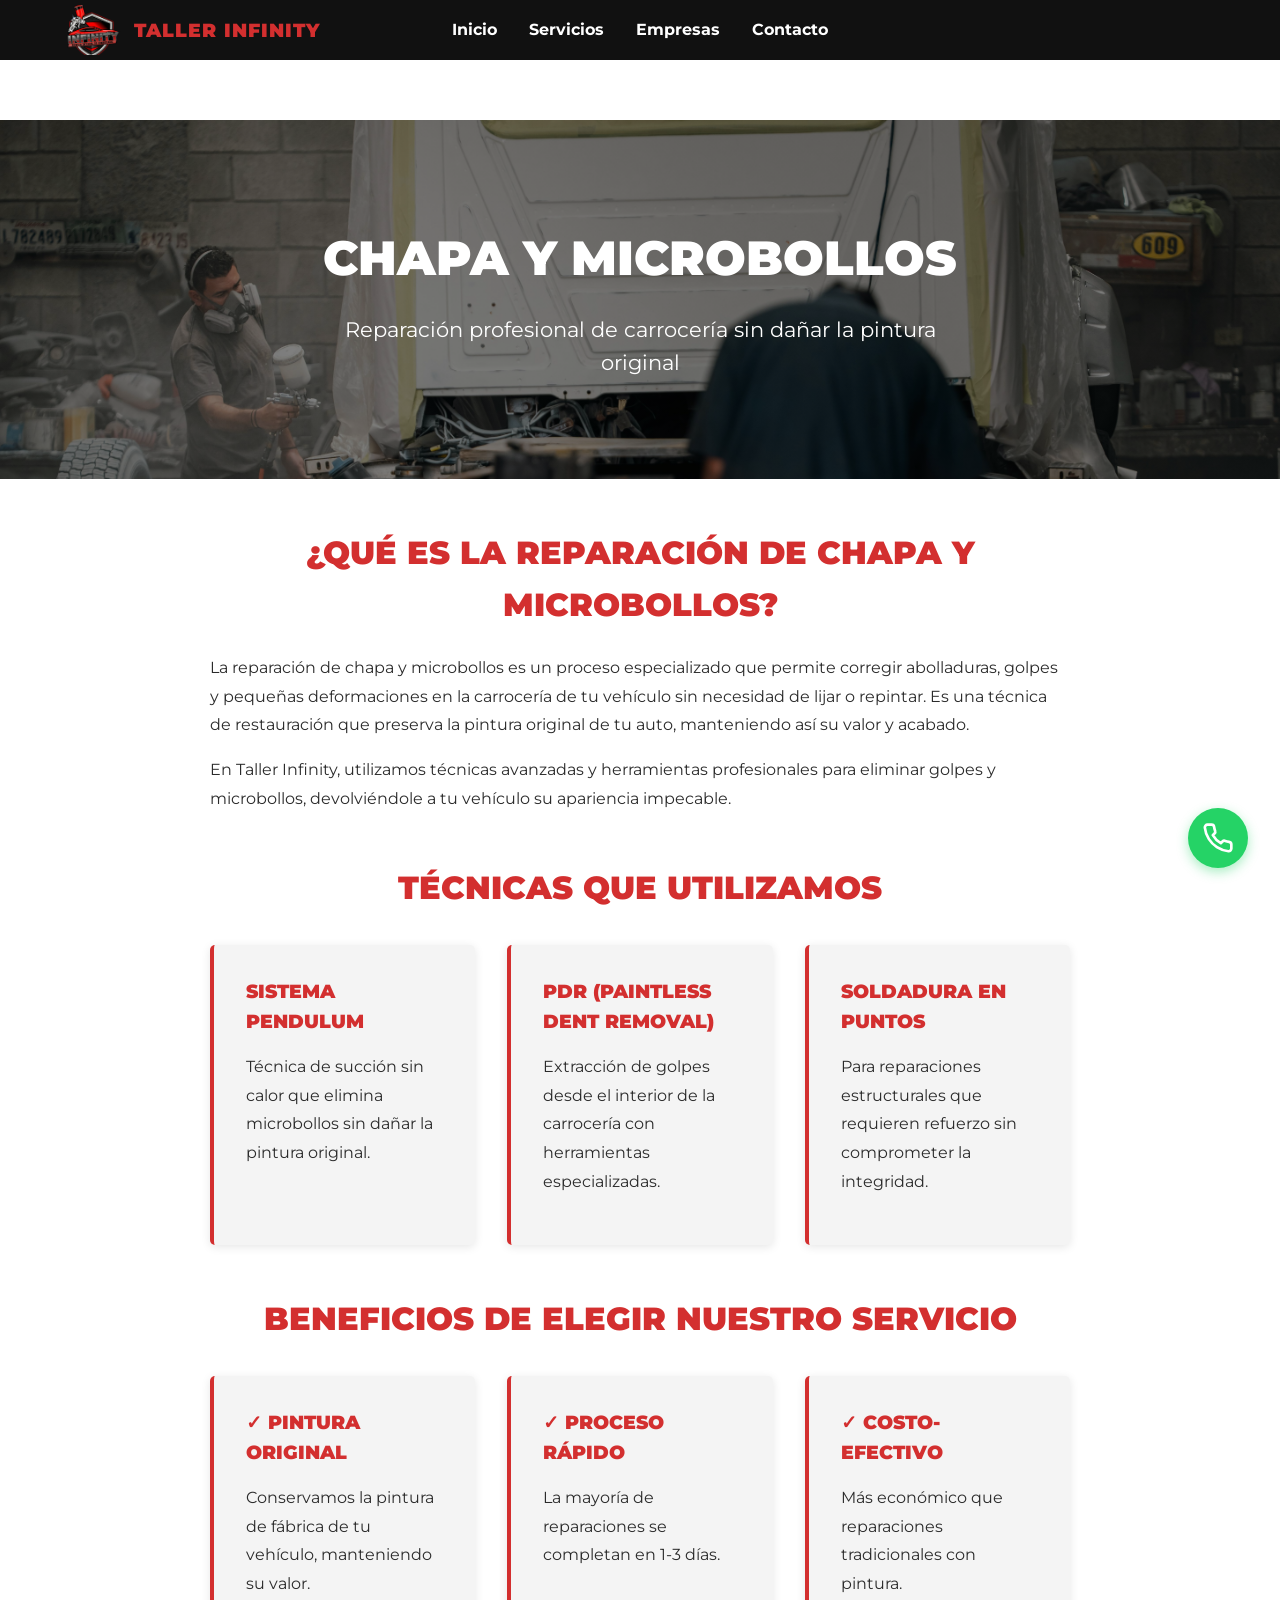
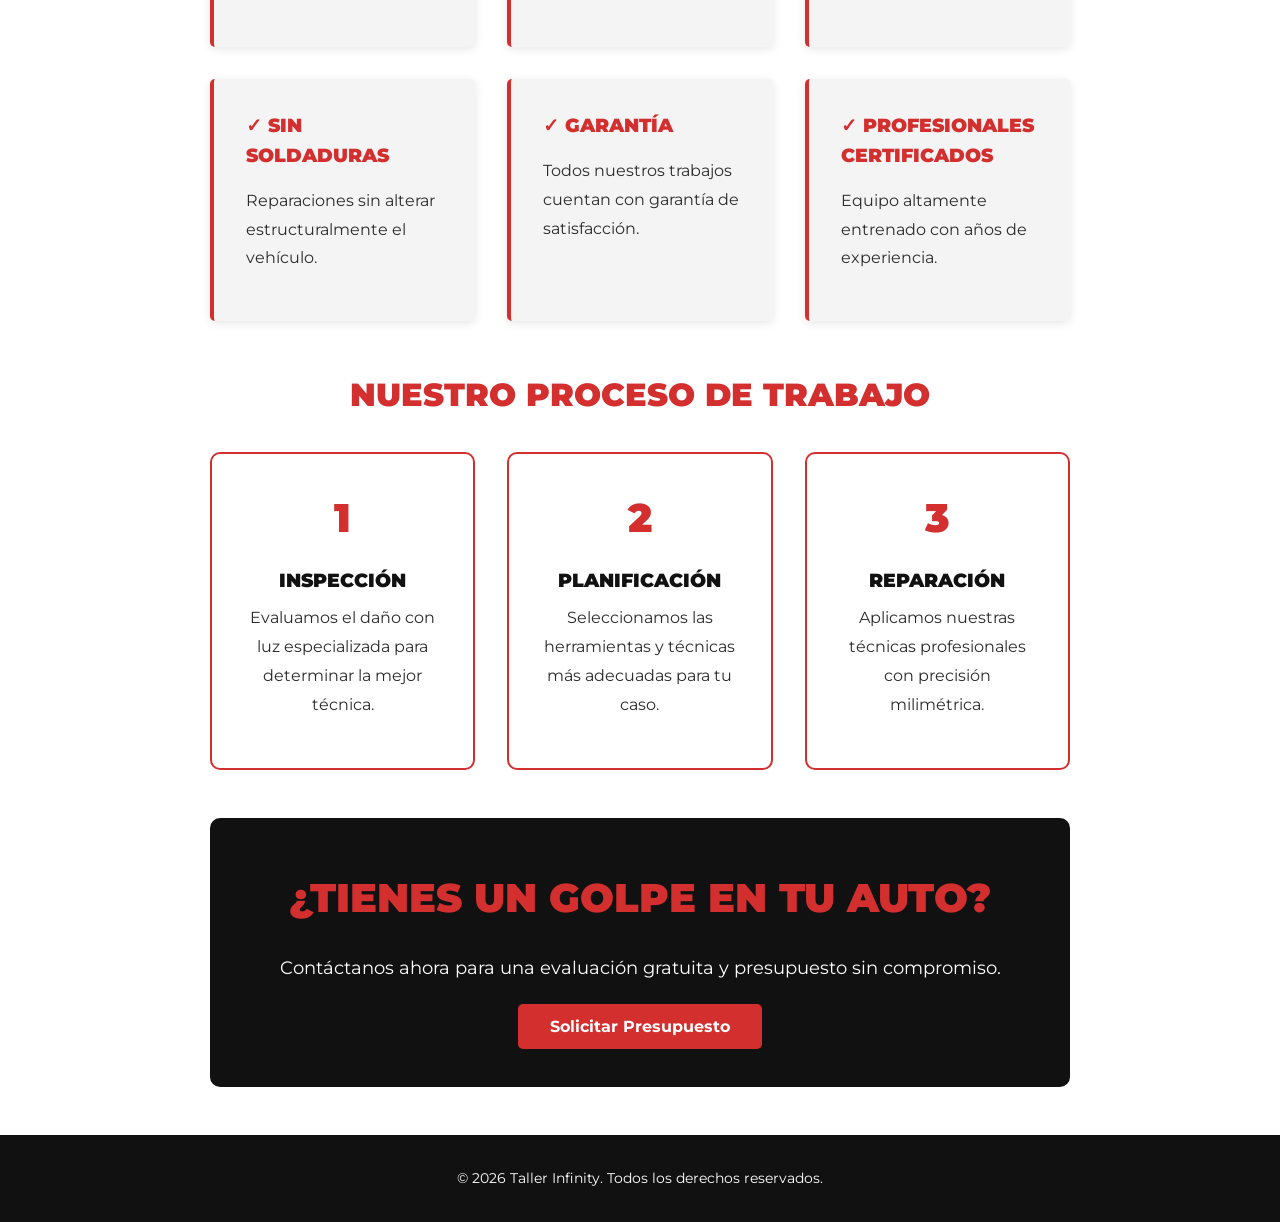
<file: servicios/chapa-microbollos.html>
<!DOCTYPE html>
<html lang="es">
<head>
    <meta charset="UTF-8">
    <meta name="viewport" content="width=device-width, initial-scale=1.0">
    <title>Chapa y Microbollos | Taller Infinity</title>
    
    <link rel="preconnect" href="https://fonts.googleapis.com">
    <link rel="preconnect" href="https://fonts.gstatic.com" crossorigin>
    <link href="https://fonts.googleapis.com/css2?family=Montserrat:wght@400;700;900&display=swap" rel="stylesheet">
    
    <link rel="stylesheet" href="../css/style.css">
    <style>
        .servicio-hero {
            background-image: linear-gradient(rgba(0, 0, 0, 0.5), rgba(0, 0, 0, 0.5)), url('../assets/servicio-chapa.jpg');
            background-size: cover;
            background-position: center;
            background-attachment: fixed;
            color: white;
            padding: 100px 20px;
            text-align: center;
            margin-top: 60px;
        }

        .servicio-hero h1 {
            font-size: 3rem;
            margin-bottom: 1rem;
        }

        .servicio-hero p {
            font-size: 1.3rem;
            max-width: 600px;
            margin: 0 auto;
        }

        .servicio-contenido {
            max-width: 900px;
            margin: 3rem auto;
            padding: 0 20px;
        }

        .servicio-seccion {
            margin-bottom: 3rem;
        }

        .servicio-seccion h2 {
            color: var(--color-rojo);
            margin-bottom: 1.5rem;
            text-transform: uppercase;
            font-size: 2rem;
        }

        .servicio-seccion p {
            line-height: 1.8;
            color: var(--color-gris-oscuro);
            margin-bottom: 1rem;
        }

        .beneficios {
            display: grid;
            grid-template-columns: repeat(auto-fit, minmax(250px, 1fr));
            gap: 2rem;
            margin-top: 2rem;
        }

        .beneficio-card {
            background-color: var(--color-gris-claro);
            padding: 2rem;
            border-left: 4px solid var(--color-rojo);
            border-radius: 5px;
            box-shadow: 0 2px 10px rgba(0, 0, 0, 0.1);
        }

        .beneficio-card h3 {
            color: var(--color-rojo);
            margin-bottom: 1rem;
        }

        .proceso-steps {
            display: grid;
            grid-template-columns: repeat(auto-fit, minmax(200px, 1fr));
            gap: 2rem;
            margin-top: 2rem;
            justify-content: center;
        }

        .paso {
            text-align: center;
            padding: 2rem;
            background-color: var(--color-blanco);
            border: 2px solid var(--color-rojo);
            border-radius: 10px;
        }

        .paso-numero {
            font-size: 2.5rem;
            color: var(--color-rojo);
            font-weight: 900;
            margin-bottom: 1rem;
        }

        .paso h3 {
            color: var(--color-negro);
            margin-bottom: 0.5rem;
        }

        .cta-section {
            background-color: var(--color-negro);
            color: var(--color-blanco);
            padding: 3rem;
            text-align: center;
            border-radius: 10px;
            margin: 3rem 0;
        }

        .cta-section h2 {
            color: var(--color-rojo);
            margin-bottom: 1.5rem;
        }

        .btn-contacto {
            background-color: var(--color-rojo);
            color: var(--color-blanco);
            padding: 0.8rem 2rem;
            border: none;
            border-radius: 5px;
            font-size: 1rem;
            font-weight: 700;
            cursor: pointer;
            transition: background-color 0.3s ease;
        }

        .btn-contacto:hover {
            background-color: var(--color-rojo-hover);
        }

        @media (max-width: 768px) {
            .servicio-hero h1 {
                font-size: 2rem;
            }

            .servicio-hero p {
                font-size: 1rem;
            }
        }
    </style>
</head>
<body>

    <header>
        <div class="logo">
            <img src="../assets/logoauto.png" alt="Logo Auto" class="logo-img">
            <h2>TALLER INFINITY</h2>
        </div>
        <nav>
            <ul class="nav-links">
                <li><a href="../index.html#inicio">Inicio</a></li>
                <li class="nav-dropdown">
                    <a href="../index.html#servicios">Servicios</a>
                    <ul class="dropdown-menu">
                        <li><a href="chapa-microbollos.html">Chapa y Microbollos</a></li>
                        <li><a href="pintura-industrial.html">Pintura Industrial de Calidad</a></li>
                        <li><a href="lustrado-pulido.html">Lustrado y Pulido</a></li>
                    </ul>
                </li>
                <li><a href="../index.html#empresas">Empresas</a></li>
                <li><a href="../index.html#contacto">Contacto</a></li>
            </ul>
            <div class="menu-toggle" id="mobile-menu">
                <span class="bar"></span>
                <span class="bar"></span>
                <span class="bar"></span>
            </div>
        </nav>
    </header>

    <main>
        <section class="servicio-hero">
            <h1>Chapa y Microbollos</h1>
            <p>Reparación profesional de carrocería sin dañar la pintura original</p>
        </section>

        <section class="servicio-contenido">
            <div class="servicio-seccion">
                <h2>¿Qué es la reparación de chapa y microbollos?</h2>
                <p>La reparación de chapa y microbollos es un proceso especializado que permite corregir abolladuras, golpes y pequeñas deformaciones en la carrocería de tu vehículo sin necesidad de lijar o repintar. Es una técnica de restauración que preserva la pintura original de tu auto, manteniendo así su valor y acabado.</p>
                <p>En Taller Infinity, utilizamos técnicas avanzadas y herramientas profesionales para eliminar golpes y microbollos, devolviéndole a tu vehículo su apariencia impecable.</p>
            </div>

            <div class="servicio-seccion">
                <h2>Técnicas que utilizamos</h2>
                <div class="beneficios">
                    <div class="beneficio-card">
                        <h3>Sistema Pendulum</h3>
                        <p>Técnica de succión sin calor que elimina microbollos sin dañar la pintura original.</p>
                    </div>
                    <div class="beneficio-card">
                        <h3>PDR (Paintless Dent Removal)</h3>
                        <p>Extracción de golpes desde el interior de la carrocería con herramientas especializadas.</p>
                    </div>
                    <div class="beneficio-card">
                        <h3>Soldadura en puntos</h3>
                        <p>Para reparaciones estructurales que requieren refuerzo sin comprometer la integridad.</p>
                    </div>
                </div>
            </div>

            <div class="servicio-seccion">
                <h2>Beneficios de elegir nuestro servicio</h2>
                <div class="beneficios">
                    <div class="beneficio-card">
                        <h3>✓ Pintura Original</h3>
                        <p>Conservamos la pintura de fábrica de tu vehículo, manteniendo su valor.</p>
                    </div>
                    <div class="beneficio-card">
                        <h3>✓ Proceso rápido</h3>
                        <p>La mayoría de reparaciones se completan en 1-3 días.</p>
                    </div>
                    <div class="beneficio-card">
                        <h3>✓ Costo-efectivo</h3>
                        <p>Más económico que reparaciones tradicionales con pintura.</p>
                    </div>
                    <div class="beneficio-card">
                        <h3>✓ Sin soldaduras</h3>
                        <p>Reparaciones sin alterar estructuralmente el vehículo.</p>
                    </div>
                    <div class="beneficio-card">
                        <h3>✓ Garantía</h3>
                        <p>Todos nuestros trabajos cuentan con garantía de satisfacción.</p>
                    </div>
                    <div class="beneficio-card">
                        <h3>✓ Profesionales certificados</h3>
                        <p>Equipo altamente entrenado con años de experiencia.</p>
                    </div>
                </div>
            </div>

            <div class="servicio-seccion">
                <h2>Nuestro proceso de trabajo</h2>
                <div class="proceso-steps">
                    <div class="paso">
                        <div class="paso-numero">1</div>
                        <h3>Inspección</h3>
                        <p>Evaluamos el daño con luz especializada para determinar la mejor técnica.</p>
                    </div>
                    <div class="paso">
                        <div class="paso-numero">2</div>
                        <h3>Planificación</h3>
                        <p>Seleccionamos las herramientas y técnicas más adecuadas para tu caso.</p>
                    </div>
                    <div class="paso">
                        <div class="paso-numero">3</div>
                        <h3>Reparación</h3>
                        <p>Aplicamos nuestras técnicas profesionales con precisión milimétrica.</p>
                    </div>
                </div>
            </div>

            <div class="cta-section">
                <h2>¿Tienes un golpe en tu auto?</h2>
                <p style="margin-bottom: 2rem; font-size: 1.1rem;">Contáctanos ahora para una evaluación gratuita y presupuesto sin compromiso.</p>
                <a href="../index.html#contacto" class="btn-contacto">Solicitar Presupuesto</a>
            </div>
        </section>
    </main>

    <footer style="background-color: var(--color-negro); color: var(--color-blanco); text-align: center; padding: 2rem; margin-top: 3rem;">
        <p>&copy; 2026 Taller Infinity. Todos los derechos reservados.</p>
    </footer>

    <!-- Botón Flotante WhatsApp -->
    <a href="https://wa.me/541112345678?text=Hola%20Taller%20Infinity,%20quisiera%20consultar%20sobre%20vuestros%20servicios" target="_blank" class="btn-flotante-whatsapp" title="Contactar por WhatsApp">
        <svg width="24" height="24" viewBox="0 0 24 24" fill="none" stroke="white" stroke-width="2" stroke-linecap="round" stroke-linejoin="round" xmlns="http://www.w3.org/2000/svg">
            <path d="M22 16.92v3a2 2 0 0 1-2.18 2 19.79 19.79 0 0 1-8.63-3.07 19.5 19.5 0 0 1-6-6 19.79 19.79 0 0 1-3.07-8.67A2 2 0 0 1 4.11 2h3a2 2 0 0 1 2 1.72 12.84 12.84 0 0 0 .7 2.81 2 2 0 0 1-.45 2.11L8.09 9.91a16 16 0 0 0 6 6l1.27-1.27a2 2 0 0 1 2.11-.45 12.84 12.84 0 0 0 2.81.7A2 2 0 0 1 22 16.92z"></path>
        </svg>
    </a>

    <script src="../js/main.js"></script>
</body>
</html>
</file>
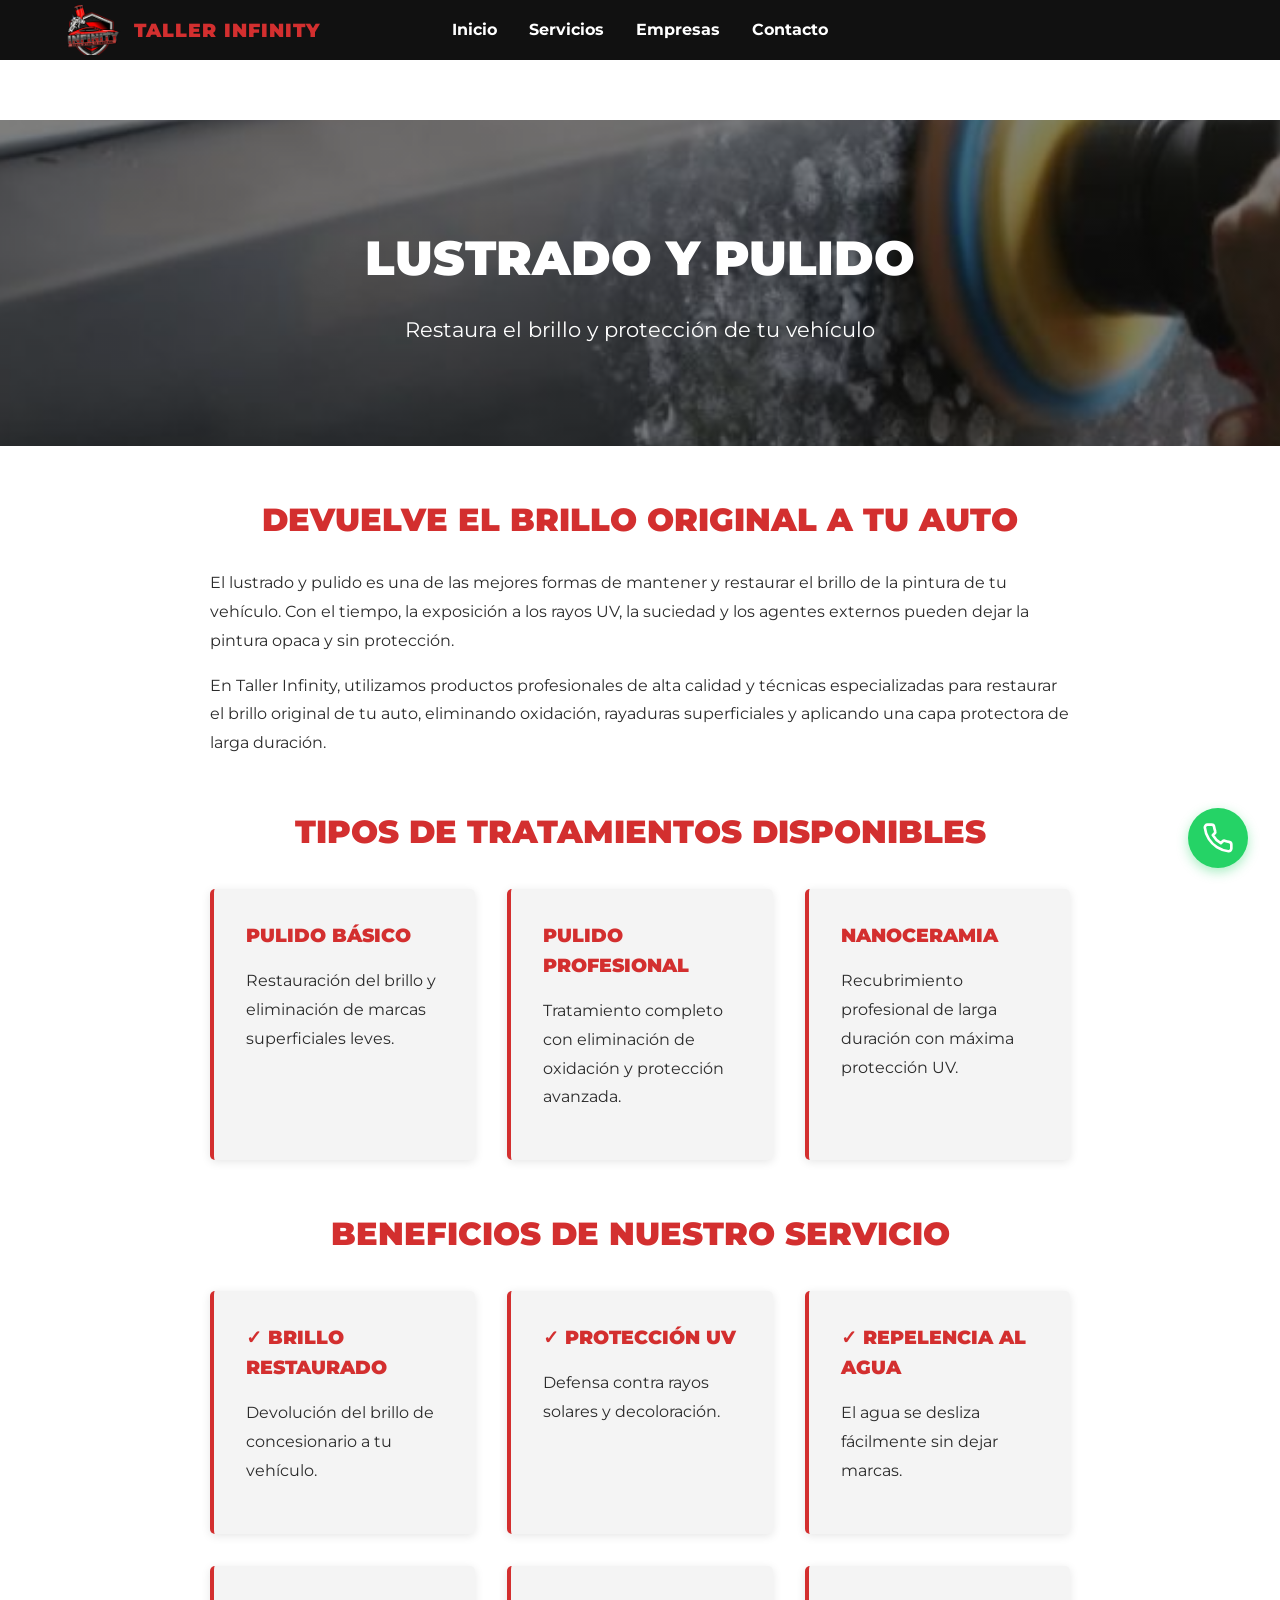
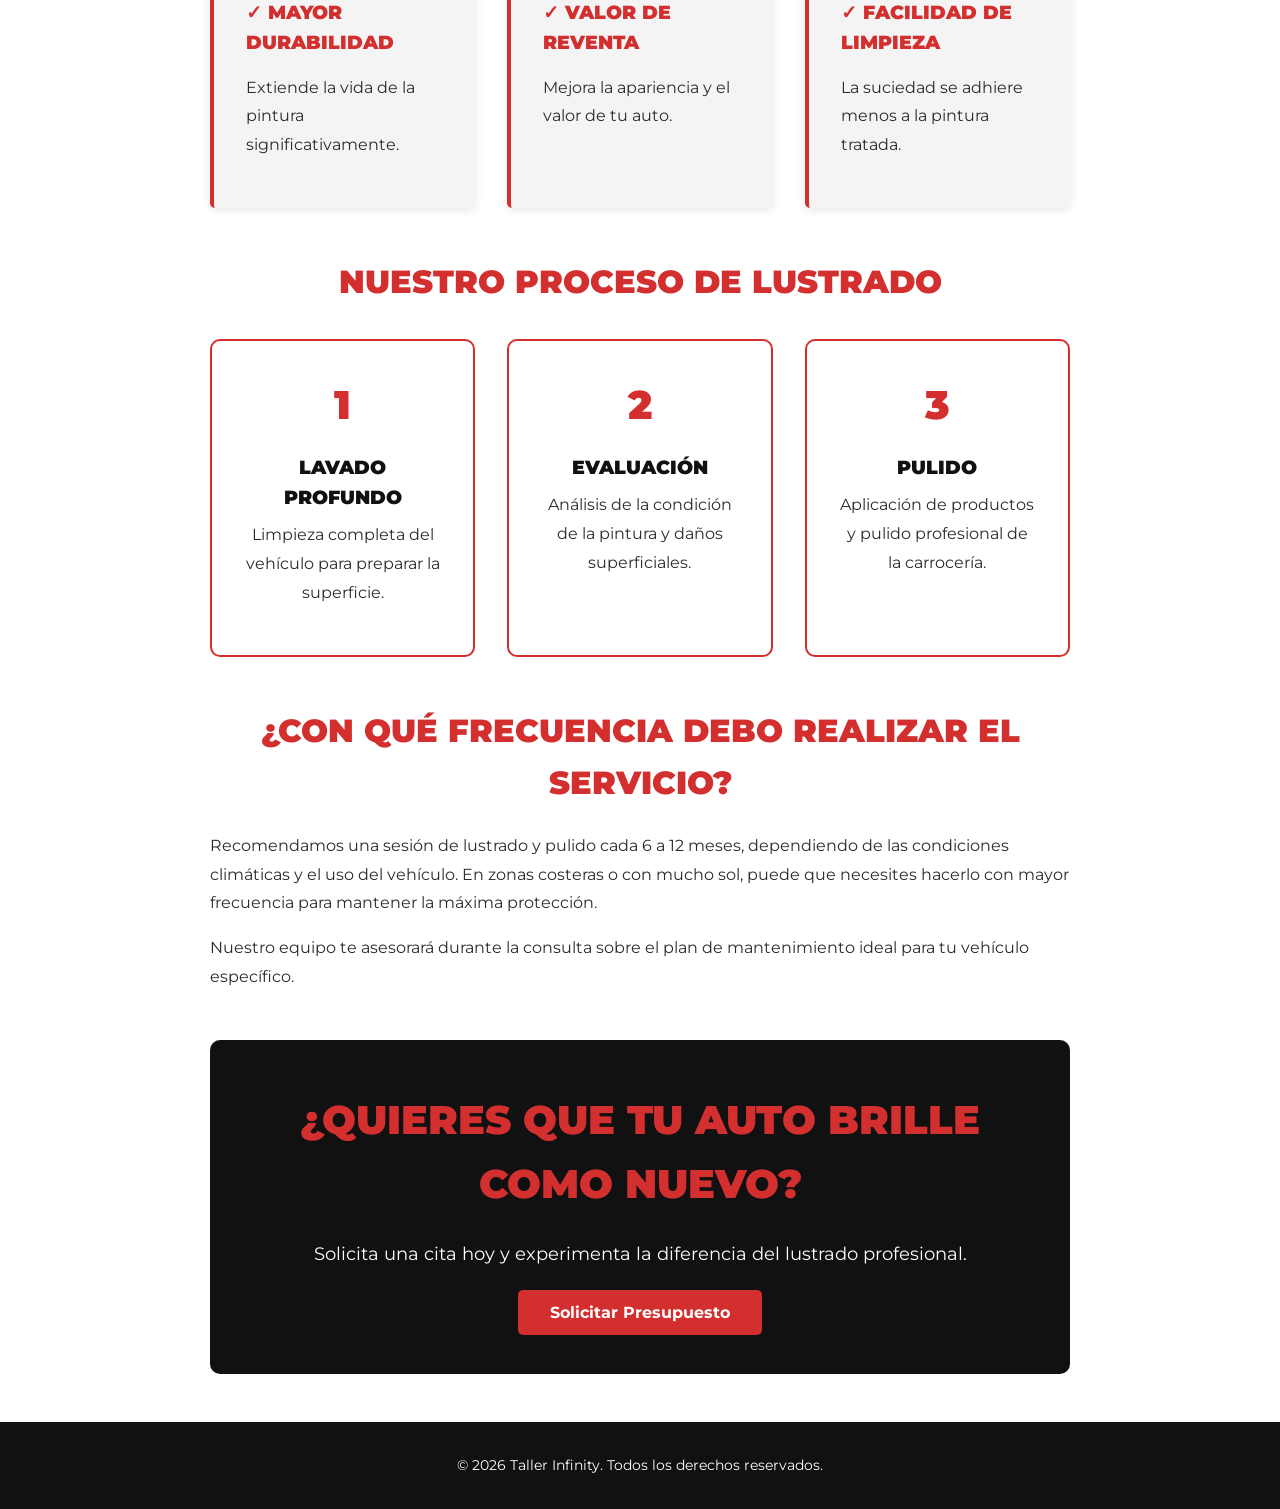
<file: servicios/lustrado-pulido.html>
<!DOCTYPE html>
<html lang="es">
<head>
    <meta charset="UTF-8">
    <meta name="viewport" content="width=device-width, initial-scale=1.0">
    <title>Lustrado y Pulido | Taller Infinity</title>
    
    <link rel="preconnect" href="https://fonts.googleapis.com">
    <link rel="preconnect" href="https://fonts.gstatic.com" crossorigin>
    <link href="https://fonts.googleapis.com/css2?family=Montserrat:wght@400;700;900&display=swap" rel="stylesheet">
    
    <link rel="stylesheet" href="../css/style.css">
    <style>
        .servicio-hero {
            background-image: linear-gradient(rgba(0, 0, 0, 0.5), rgba(0, 0, 0, 0.5)), url('../assets/lustrado-carroceria.jpg');
            background-size: cover;
            background-position: center;
            background-attachment: fixed;
            color: white;
            padding: 100px 20px;
            text-align: center;
            margin-top: 60px;
        }

        .servicio-hero h1 {
            font-size: 3rem;
            margin-bottom: 1rem;
        }

        .servicio-hero p {
            font-size: 1.3rem;
            max-width: 600px;
            margin: 0 auto;
        }

        .servicio-contenido {
            max-width: 900px;
            margin: 3rem auto;
            padding: 0 20px;
        }

        .servicio-seccion {
            margin-bottom: 3rem;
        }

        .servicio-seccion h2 {
            color: var(--color-rojo);
            margin-bottom: 1.5rem;
            text-transform: uppercase;
            font-size: 2rem;
        }

        .servicio-seccion p {
            line-height: 1.8;
            color: var(--color-gris-oscuro);
            margin-bottom: 1rem;
        }

        .beneficios {
            display: grid;
            grid-template-columns: repeat(auto-fit, minmax(250px, 1fr));
            gap: 2rem;
            margin-top: 2rem;
        }

        .beneficio-card {
            background-color: var(--color-gris-claro);
            padding: 2rem;
            border-left: 4px solid var(--color-rojo);
            border-radius: 5px;
            box-shadow: 0 2px 10px rgba(0, 0, 0, 0.1);
        }

        .beneficio-card h3 {
            color: var(--color-rojo);
            margin-bottom: 1rem;
        }

        .proceso-steps {
            display: grid;
            grid-template-columns: repeat(auto-fit, minmax(200px, 1fr));
            gap: 2rem;
            margin-top: 2rem;
            justify-content: center;
        }

        .paso {
            text-align: center;
            padding: 2rem;
            background-color: var(--color-blanco);
            border: 2px solid var(--color-rojo);
            border-radius: 10px;
        }

        .paso-numero {
            font-size: 2.5rem;
            color: var(--color-rojo);
            font-weight: 900;
            margin-bottom: 1rem;
        }

        .paso h3 {
            color: var(--color-negro);
            margin-bottom: 0.5rem;
        }

        .cta-section {
            background-color: var(--color-negro);
            color: var(--color-blanco);
            padding: 3rem;
            text-align: center;
            border-radius: 10px;
            margin: 3rem 0;
        }

        .cta-section h2 {
            color: var(--color-rojo);
            margin-bottom: 1.5rem;
        }

        .btn-contacto {
            background-color: var(--color-rojo);
            color: var(--color-blanco);
            padding: 0.8rem 2rem;
            border: none;
            border-radius: 5px;
            font-size: 1rem;
            font-weight: 700;
            cursor: pointer;
            transition: background-color 0.3s ease;
        }

        .btn-contacto:hover {
            background-color: var(--color-rojo-hover);
        }

        @media (max-width: 768px) {
            .servicio-hero h1 {
                font-size: 2rem;
            }

            .servicio-hero p {
                font-size: 1rem;
            }
        }
    </style>
</head>
<body>

    <header>
        <div class="logo">
            <img src="../assets/logoauto.png" alt="Logo Auto" class="logo-img">
            <h2>TALLER INFINITY</h2>
        </div>
        <nav>
            <ul class="nav-links">
                <li><a href="../index.html#inicio">Inicio</a></li>
                <li class="nav-dropdown">
                    <a href="../index.html#servicios">Servicios</a>
                    <ul class="dropdown-menu">
                        <li><a href="chapa-microbollos.html">Chapa y Microbollos</a></li>
                        <li><a href="pintura-industrial.html">Pintura Industrial de Calidad</a></li>
                        <li><a href="lustrado-pulido.html">Lustrado y Pulido</a></li>
                    </ul>
                </li>
                <li><a href="../index.html#empresas">Empresas</a></li>
                <li><a href="../index.html#contacto">Contacto</a></li>
            </ul>
            <div class="menu-toggle" id="mobile-menu">
                <span class="bar"></span>
                <span class="bar"></span>
                <span class="bar"></span>
            </div>
        </nav>
    </header>

    <main>
        <section class="servicio-hero">
            <h1>Lustrado y Pulido</h1>
            <p>Restaura el brillo y protección de tu vehículo</p>
        </section>

        <section class="servicio-contenido">
            <div class="servicio-seccion">
                <h2>Devuelve el brillo original a tu auto</h2>
                <p>El lustrado y pulido es una de las mejores formas de mantener y restaurar el brillo de la pintura de tu vehículo. Con el tiempo, la exposición a los rayos UV, la suciedad y los agentes externos pueden dejar la pintura opaca y sin protección.</p>
                <p>En Taller Infinity, utilizamos productos profesionales de alta calidad y técnicas especializadas para restaurar el brillo original de tu auto, eliminando oxidación, rayaduras superficiales y aplicando una capa protectora de larga duración.</p>
            </div>

            <div class="servicio-seccion">
                <h2>Tipos de tratamientos disponibles</h2>
                <div class="beneficios">
                    <div class="beneficio-card">
                        <h3>Pulido Básico</h3>
                        <p>Restauración del brillo y eliminación de marcas superficiales leves.</p>
                    </div>
                    <div class="beneficio-card">
                        <h3>Pulido Profesional</h3>
                        <p>Tratamiento completo con eliminación de oxidación y protección avanzada.</p>
                    </div>
                    <div class="beneficio-card">
                        <h3>Nanoceramia</h3>
                        <p>Recubrimiento profesional de larga duración con máxima protección UV.</p>
                    </div>
                </div>
            </div>

            <div class="servicio-seccion">
                <h2>Beneficios de nuestro servicio</h2>
                <div class="beneficios">
                    <div class="beneficio-card">
                        <h3>✓ Brillo restaurado</h3>
                        <p>Devolución del brillo de concesionario a tu vehículo.</p>
                    </div>
                    <div class="beneficio-card">
                        <h3>✓ Protección UV</h3>
                        <p>Defensa contra rayos solares y decoloración.</p>
                    </div>
                    <div class="beneficio-card">
                        <h3>✓ Repelencia al agua</h3>
                        <p>El agua se desliza fácilmente sin dejar marcas.</p>
                    </div>
                    <div class="beneficio-card">
                        <h3>✓ Mayor durabilidad</h3>
                        <p>Extiende la vida de la pintura significativamente.</p>
                    </div>
                    <div class="beneficio-card">
                        <h3>✓ Valor de reventa</h3>
                        <p>Mejora la apariencia y el valor de tu auto.</p>
                    </div>
                    <div class="beneficio-card">
                        <h3>✓ Facilidad de limpieza</h3>
                        <p>La suciedad se adhiere menos a la pintura tratada.</p>
                    </div>
                </div>
            </div>

            <div class="servicio-seccion">
                <h2>Nuestro proceso de lustrado</h2>
                <div class="proceso-steps">
                    <div class="paso">
                        <div class="paso-numero">1</div>
                        <h3>Lavado profundo</h3>
                        <p>Limpieza completa del vehículo para preparar la superficie.</p>
                    </div>
                    <div class="paso">
                        <div class="paso-numero">2</div>
                        <h3>Evaluación</h3>
                        <p>Análisis de la condición de la pintura y daños superficiales.</p>
                    </div>
                    <div class="paso">
                        <div class="paso-numero">3</div>
                        <h3>Pulido</h3>
                        <p>Aplicación de productos y pulido profesional de la carrocería.</p>
                    </div>
                </div>
            </div>

            <div class="servicio-seccion">
                <h2>¿Con qué frecuencia debo realizar el servicio?</h2>
                <p>Recomendamos una sesión de lustrado y pulido cada 6 a 12 meses, dependiendo de las condiciones climáticas y el uso del vehículo. En zonas costeras o con mucho sol, puede que necesites hacerlo con mayor frecuencia para mantener la máxima protección.</p>
                <p>Nuestro equipo te asesorará durante la consulta sobre el plan de mantenimiento ideal para tu vehículo específico.</p>
            </div>

            <div class="cta-section">
                <h2>¿Quieres que tu auto brille como nuevo?</h2>
                <p style="margin-bottom: 2rem; font-size: 1.1rem;">Solicita una cita hoy y experimenta la diferencia del lustrado profesional.</p>
                <a href="../index.html#contacto" class="btn-contacto">Solicitar Presupuesto</a>
            </div>
        </section>
    </main>

    <footer style="background-color: var(--color-negro); color: var(--color-blanco); text-align: center; padding: 2rem; margin-top: 3rem;">
        <p>&copy; 2026 Taller Infinity. Todos los derechos reservados.</p>
    </footer>

    <!-- Botón Flotante WhatsApp -->
    <a href="https://wa.me/541112345678?text=Hola%20Taller%20Infinity,%20quisiera%20consultar%20sobre%20vuestros%20servicios" target="_blank" class="btn-flotante-whatsapp" title="Contactar por WhatsApp">
        <svg width="24" height="24" viewBox="0 0 24 24" fill="none" stroke="white" stroke-width="2" stroke-linecap="round" stroke-linejoin="round" xmlns="http://www.w3.org/2000/svg">
            <path d="M22 16.92v3a2 2 0 0 1-2.18 2 19.79 19.79 0 0 1-8.63-3.07 19.5 19.5 0 0 1-6-6 19.79 19.79 0 0 1-3.07-8.67A2 2 0 0 1 4.11 2h3a2 2 0 0 1 2 1.72 12.84 12.84 0 0 0 .7 2.81 2 2 0 0 1-.45 2.11L8.09 9.91a16 16 0 0 0 6 6l1.27-1.27a2 2 0 0 1 2.11-.45 12.84 12.84 0 0 0 2.81.7A2 2 0 0 1 22 16.92z"></path>
        </svg>
    </a>

    <script src="../js/main.js"></script>
</body>
</html>
</file>
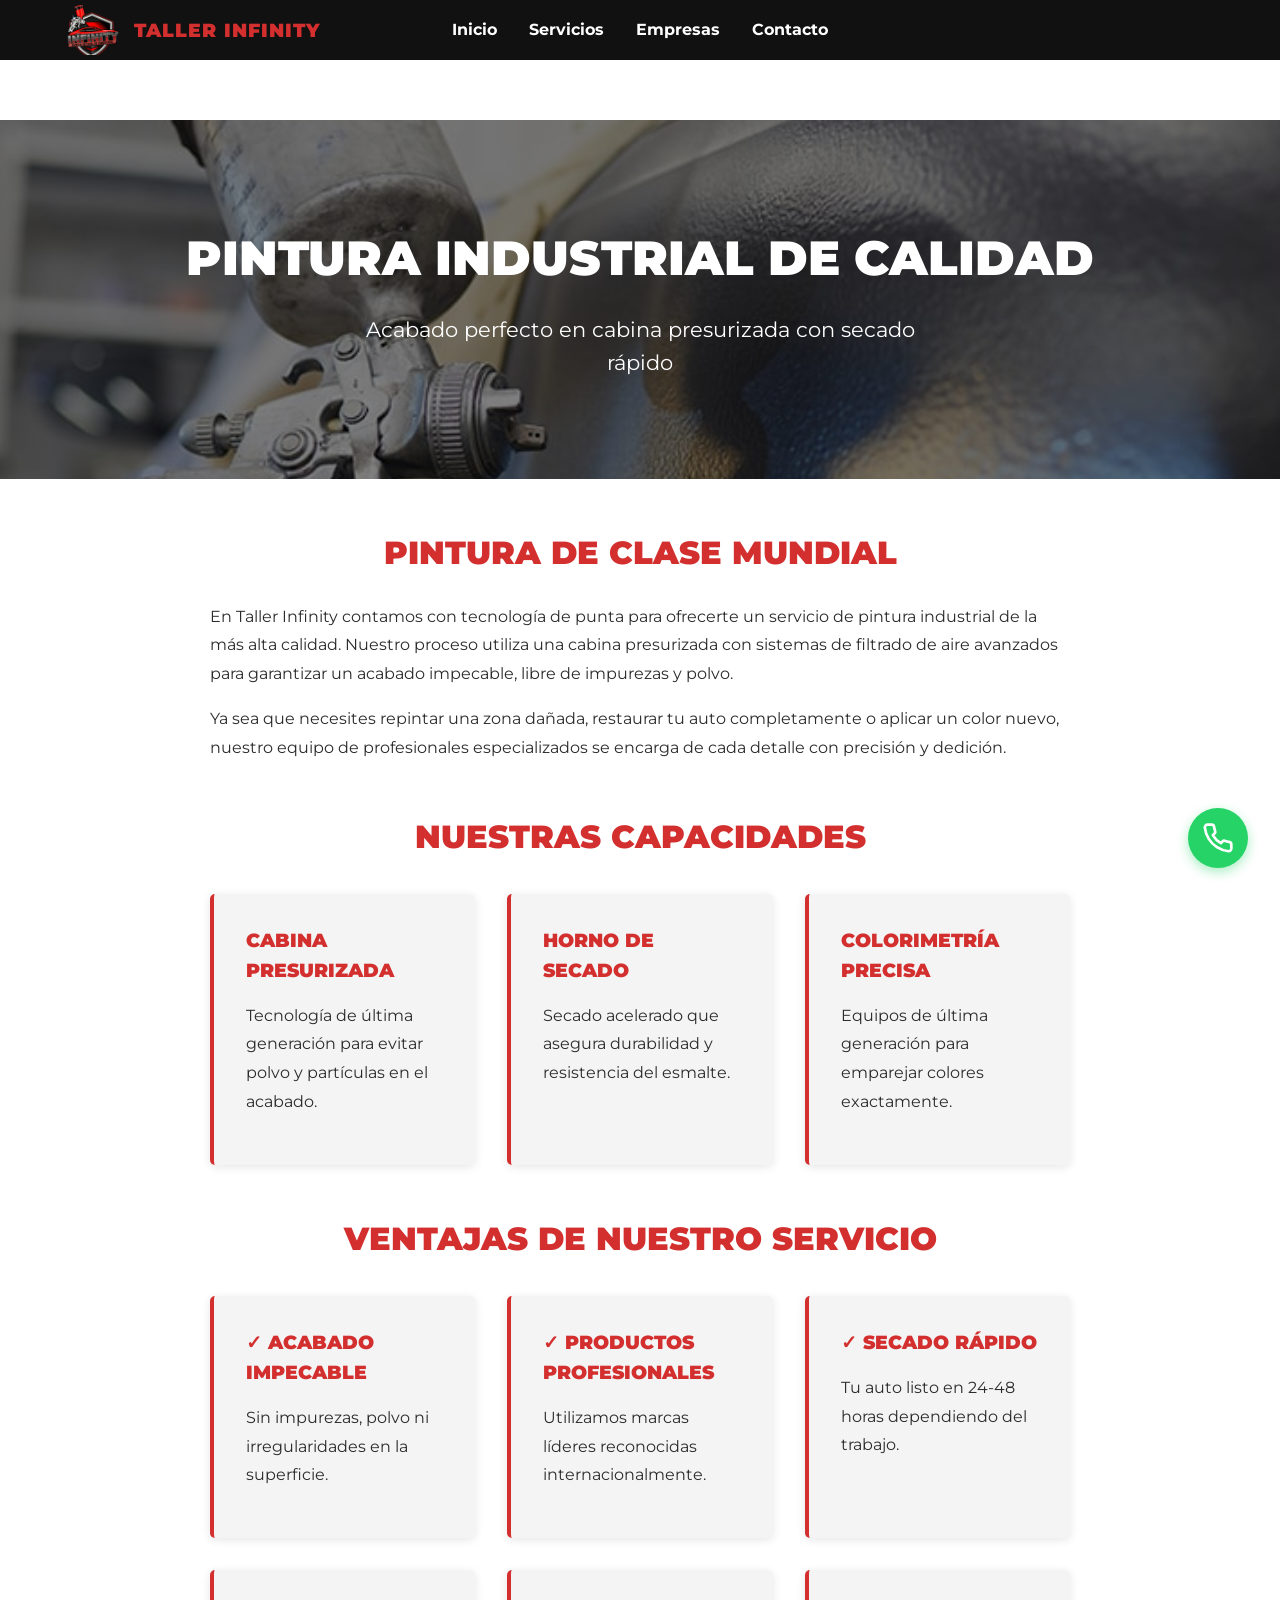
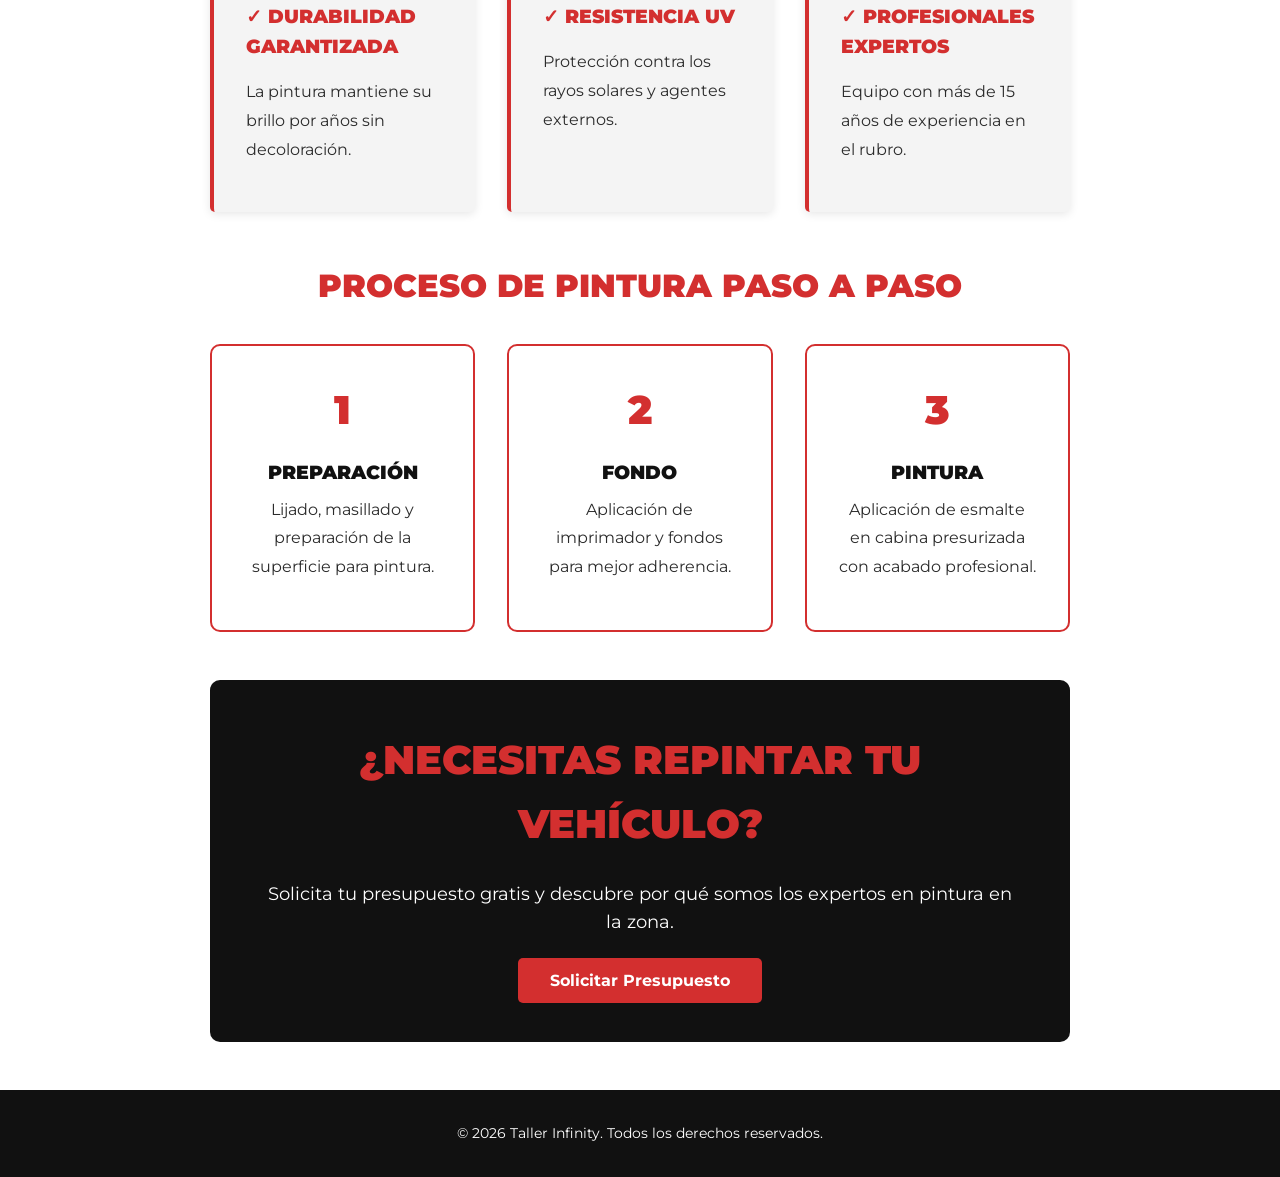
<file: servicios/pintura-industrial.html>
<!DOCTYPE html>
<html lang="es">
<head>
    <meta charset="UTF-8">
    <meta name="viewport" content="width=device-width, initial-scale=1.0">
    <title>Pintura Industrial de Calidad | Taller Infinity</title>
    
    <link rel="preconnect" href="https://fonts.googleapis.com">
    <link rel="preconnect" href="https://fonts.gstatic.com" crossorigin>
    <link href="https://fonts.googleapis.com/css2?family=Montserrat:wght@400;700;900&display=swap" rel="stylesheet">
    
    <link rel="stylesheet" href="../css/style.css">
    <style>
        .servicio-hero {
            background-image: linear-gradient(rgba(0, 0, 0, 0.5), rgba(0, 0, 0, 0.5)), url('../assets/servicio-pintura.jpg');
            background-size: cover;
            background-position: center;
            background-attachment: fixed;
            color: white;
            padding: 100px 20px;
            text-align: center;
            margin-top: 60px;
        }

        .servicio-hero h1 {
            font-size: 3rem;
            margin-bottom: 1rem;
        }

        .servicio-hero p {
            font-size: 1.3rem;
            max-width: 600px;
            margin: 0 auto;
        }

        .servicio-contenido {
            max-width: 900px;
            margin: 3rem auto;
            padding: 0 20px;
        }

        .servicio-seccion {
            margin-bottom: 3rem;
        }

        .servicio-seccion h2 {
            color: var(--color-rojo);
            margin-bottom: 1.5rem;
            text-transform: uppercase;
            font-size: 2rem;
        }

        .servicio-seccion p {
            line-height: 1.8;
            color: var(--color-gris-oscuro);
            margin-bottom: 1rem;
        }

        .beneficios {
            display: grid;
            grid-template-columns: repeat(auto-fit, minmax(250px, 1fr));
            gap: 2rem;
            margin-top: 2rem;
        }

        .beneficio-card {
            background-color: var(--color-gris-claro);
            padding: 2rem;
            border-left: 4px solid var(--color-rojo);
            border-radius: 5px;
            box-shadow: 0 2px 10px rgba(0, 0, 0, 0.1);
        }

        .beneficio-card h3 {
            color: var(--color-rojo);
            margin-bottom: 1rem;
        }

        .proceso-steps {
            display: grid;
            grid-template-columns: repeat(auto-fit, minmax(200px, 1fr));
            gap: 2rem;
            margin-top: 2rem;
            justify-content: center;
        }

        .paso {
            text-align: center;
            padding: 2rem;
            background-color: var(--color-blanco);
            border: 2px solid var(--color-rojo);
            border-radius: 10px;
        }

        .paso-numero {
            font-size: 2.5rem;
            color: var(--color-rojo);
            font-weight: 900;
            margin-bottom: 1rem;
        }

        .paso h3 {
            color: var(--color-negro);
            margin-bottom: 0.5rem;
        }

        .cta-section {
            background-color: var(--color-negro);
            color: var(--color-blanco);
            padding: 3rem;
            text-align: center;
            border-radius: 10px;
            margin: 3rem 0;
        }

        .cta-section h2 {
            color: var(--color-rojo);
            margin-bottom: 1.5rem;
        }

        .btn-contacto {
            background-color: var(--color-rojo);
            color: var(--color-blanco);
            padding: 0.8rem 2rem;
            border: none;
            border-radius: 5px;
            font-size: 1rem;
            font-weight: 700;
            cursor: pointer;
            transition: background-color 0.3s ease;
        }

        .btn-contacto:hover {
            background-color: var(--color-rojo-hover);
        }

        @media (max-width: 768px) {
            .servicio-hero h1 {
                font-size: 2rem;
            }

            .servicio-hero p {
                font-size: 1rem;
            }
        }
    </style>
</head>
<body>

    <header>
        <div class="logo">
            <img src="../assets/logoauto.png" alt="Logo Auto" class="logo-img">
            <h2>TALLER INFINITY</h2>
        </div>
        <nav>
            <ul class="nav-links">
                <li><a href="../index.html#inicio">Inicio</a></li>
                <li class="nav-dropdown">
                    <a href="../index.html#servicios">Servicios</a>
                    <ul class="dropdown-menu">
                        <li><a href="chapa-microbollos.html">Chapa y Microbollos</a></li>
                        <li><a href="pintura-industrial.html">Pintura Industrial de Calidad</a></li>
                        <li><a href="lustrado-pulido.html">Lustrado y Pulido</a></li>
                    </ul>
                </li>
                <li><a href="../index.html#empresas">Empresas</a></li>
                <li><a href="../index.html#contacto">Contacto</a></li>
            </ul>
            <div class="menu-toggle" id="mobile-menu">
                <span class="bar"></span>
                <span class="bar"></span>
                <span class="bar"></span>
            </div>
        </nav>
    </header>

    <main>
        <section class="servicio-hero">
            <h1>Pintura Industrial de Calidad</h1>
            <p>Acabado perfecto en cabina presurizada con secado rápido</p>
        </section>

        <section class="servicio-contenido">
            <div class="servicio-seccion">
                <h2>Pintura de clase mundial</h2>
                <p>En Taller Infinity contamos con tecnología de punta para ofrecerte un servicio de pintura industrial de la más alta calidad. Nuestro proceso utiliza una cabina presurizada con sistemas de filtrado de aire avanzados para garantizar un acabado impecable, libre de impurezas y polvo.</p>
                <p>Ya sea que necesites repintar una zona dañada, restaurar tu auto completamente o aplicar un color nuevo, nuestro equipo de profesionales especializados se encarga de cada detalle con precisión y dedición.</p>
            </div>

            <div class="servicio-seccion">
                <h2>Nuestras capacidades</h2>
                <div class="beneficios">
                    <div class="beneficio-card">
                        <h3>Cabina Presurizada</h3>
                        <p>Tecnología de última generación para evitar polvo y partículas en el acabado.</p>
                    </div>
                    <div class="beneficio-card">
                        <h3>Horno de Secado</h3>
                        <p>Secado acelerado que asegura durabilidad y resistencia del esmalte.</p>
                    </div>
                    <div class="beneficio-card">
                        <h3>Colorimetría Precisa</h3>
                        <p>Equipos de última generación para emparejar colores exactamente.</p>
                    </div>
                </div>
            </div>

            <div class="servicio-seccion">
                <h2>Ventajas de nuestro servicio</h2>
                <div class="beneficios">
                    <div class="beneficio-card">
                        <h3>✓ Acabado impecable</h3>
                        <p>Sin impurezas, polvo ni irregularidades en la superficie.</p>
                    </div>
                    <div class="beneficio-card">
                        <h3>✓ Productos profesionales</h3>
                        <p>Utilizamos marcas líderes reconocidas internacionalmente.</p>
                    </div>
                    <div class="beneficio-card">
                        <h3>✓ Secado rápido</h3>
                        <p>Tu auto listo en 24-48 horas dependiendo del trabajo.</p>
                    </div>
                    <div class="beneficio-card">
                        <h3>✓ Durabilidad garantizada</h3>
                        <p>La pintura mantiene su brillo por años sin decoloración.</p>
                    </div>
                    <div class="beneficio-card">
                        <h3>✓ Resistencia UV</h3>
                        <p>Protección contra los rayos solares y agentes externos.</p>
                    </div>
                    <div class="beneficio-card">
                        <h3>✓ Profesionales expertos</h3>
                        <p>Equipo con más de 15 años de experiencia en el rubro.</p>
                    </div>
                </div>
            </div>

            <div class="servicio-seccion">
                <h2>Proceso de pintura paso a paso</h2>
                <div class="proceso-steps">
                    <div class="paso">
                        <div class="paso-numero">1</div>
                        <h3>Preparación</h3>
                        <p>Lijado, masillado y preparación de la superficie para pintura.</p>
                    </div>
                    <div class="paso">
                        <div class="paso-numero">2</div>
                        <h3>Fondo</h3>
                        <p>Aplicación de imprimador y fondos para mejor adherencia.</p>
                    </div>
                    <div class="paso">
                        <div class="paso-numero">3</div>
                        <h3>Pintura</h3>
                        <p>Aplicación de esmalte en cabina presurizada con acabado profesional.</p>
                    </div>
                </div>
            </div>

            <div class="cta-section">
                <h2>¿Necesitas repintar tu vehículo?</h2>
                <p style="margin-bottom: 2rem; font-size: 1.1rem;">Solicita tu presupuesto gratis y descubre por qué somos los expertos en pintura en la zona.</p>
                <a href="../index.html#contacto" class="btn-contacto">Solicitar Presupuesto</a>
            </div>
        </section>
    </main>

    <footer style="background-color: var(--color-negro); color: var(--color-blanco); text-align: center; padding: 2rem; margin-top: 3rem;">
        <p>&copy; 2026 Taller Infinity. Todos los derechos reservados.</p>
    </footer>

    <!-- Botón Flotante WhatsApp -->
    <a href="https://wa.me/541112345678?text=Hola%20Taller%20Infinity,%20quisiera%20consultar%20sobre%20vuestros%20servicios" target="_blank" class="btn-flotante-whatsapp" title="Contactar por WhatsApp">
        <svg width="24" height="24" viewBox="0 0 24 24" fill="none" stroke="white" stroke-width="2" stroke-linecap="round" stroke-linejoin="round" xmlns="http://www.w3.org/2000/svg">
            <path d="M22 16.92v3a2 2 0 0 1-2.18 2 19.79 19.79 0 0 1-8.63-3.07 19.5 19.5 0 0 1-6-6 19.79 19.79 0 0 1-3.07-8.67A2 2 0 0 1 4.11 2h3a2 2 0 0 1 2 1.72 12.84 12.84 0 0 0 .7 2.81 2 2 0 0 1-.45 2.11L8.09 9.91a16 16 0 0 0 6 6l1.27-1.27a2 2 0 0 1 2.11-.45 12.84 12.84 0 0 0 2.81.7A2 2 0 0 1 22 16.92z"></path>
        </svg>
    </a>

    <script src="../js/main.js"></script>
</body>
</html>
</file>
<file: css/style.css>
/* =========================================
   VARIABLES DE COLOR (Paleta: Rojo, Negro, Gris)
   ========================================= */
:root {
    --color-negro: #111111;
    --color-gris-oscuro: #2b2b2b;
    --color-gris-claro: #f4f4f4;
    --color-rojo: #d32f2f; /* Rojo intenso y profesional */
    --color-rojo-hover: #b71c1c; /* Rojo más oscuro para cuando pasas el mouse */
    --color-blanco: #ffffff;
    --fuente-principal: 'Montserrat', sans-serif;
}

/* =========================================
   RESET BÁSICO
   ========================================= */
* {
    margin: 0;
    padding: 0;
    box-sizing: border-box;
}

body {
    font-family: var(--fuente-principal);
    background-color: var(--color-blanco);
    color: var(--color-negro);
    line-height: 1.6;
}

h1, h2, h3 {
    text-transform: uppercase;
    font-weight: 900;
}

a {
    text-decoration: none;
    color: inherit;
}

/* =========================================
   CABECERA Y NAVEGACIÓN
   ========================================= */
header {
    background-color: var(--color-negro);
    color: var(--color-blanco);
    padding: 0.8rem 5%;
    display: flex;
    justify-content: center;
    align-items: center;
    position: sticky;
    top: 0;
    z-index: 1000;
    width: 100%;
    min-height: 60px;
}

.logo {
    flex-shrink: 0;
    display: flex;
    align-items: center;
    gap: 0.8rem;
    position: absolute;
    left: 5%;
    text-decoration: none;
    cursor: pointer;
}

.logo:hover {
    opacity: 0.8;
    transition: opacity 0.3s ease;
}

.logo-img {
    height: 50px;
    width: auto;
}

.logo h2 {
    color: var(--color-rojo);
    letter-spacing: 1px;
    white-space: nowrap;
    font-size: 1.2rem;
    margin: 0;
}

nav {
    display: flex;
    justify-content: center;
    align-items: center;
}

.nav-links {
    list-style: none;
    display: flex;
    gap: 2rem;
}

.nav-links a {
    font-weight: 700;
    transition: color 0.3s ease;
}

.nav-links a:hover {
    color: var(--color-rojo);
}

/* Menú Desplegable (Dropdown) */
.nav-dropdown {
    position: relative;
}

.dropdown-menu {
    list-style: none;
    position: absolute;
    top: 100%;
    left: 0;
    background-color: var(--color-gris-oscuro);
    border-top: 3px solid var(--color-rojo);
    min-width: 250px;
    opacity: 0;
    visibility: hidden;
    transform: translateY(-10px);
    transition: all 0.3s ease;
    padding: 0.5rem 0;
    margin-top: 0.5rem;
    box-shadow: 0 4px 8px rgba(0, 0, 0, 0.3);
}

.nav-dropdown:hover .dropdown-menu {
    opacity: 1;
    visibility: visible;
    transform: translateY(0);
}

.dropdown-menu li {
    padding: 0;
}

.dropdown-menu a {
    display: block;
    padding: 0.8rem 1.5rem;
    font-weight: 600;
    font-size: 0.95rem;
    transition: all 0.3s ease;
}

.dropdown-menu a:hover {
    background-color: var(--color-negro);
    color: var(--color-rojo);
    padding-left: 2rem;
}

/* Menú Hamburguesa (Oculto en PC) */
.menu-toggle {
    display: none;
    flex-direction: column;
    cursor: pointer;
    position: absolute;
    right: 5%;
    z-index: 1001;
}

.bar {
    height: 3px;
    width: 25px;
    background-color: var(--color-blanco);
    margin: 4px 0;
    transition: 0.3s;
    border-radius: 2px;
}

/* =========================================
   SECCIÓN HERO (INICIO)
   ========================================= */
.hero {
    background-image: linear-gradient(rgba(0, 0, 0, 0.5), rgba(0, 0, 0, 0.5)), url('../assets/foto-hero.jpg');
    background-size: cover;
    background-position: center;
    background-attachment: fixed;
    background-color: #2b2b2b;
    color: var(--color-blanco);
    height: 80vh;
    display: flex;
    align-items: center;
    justify-content: center;
    text-align: center;
    padding: 0 20px;
}

.hero-content h1 {
    font-size: 3rem;
    margin-bottom: 1rem;
}

.hero-content p {
    font-size: 1.2rem;
    margin-bottom: 2rem;
}

.btn-primary {
    background-color: var(--color-rojo);
    color: var(--color-blanco);
    padding: 10px 20px;
    font-size: 0.95rem;
    font-weight: 700;
    border-radius: 5px;
    text-transform: uppercase;
    transition: background-color 0.3s ease;
    border: none;
}

.btn-primary:hover {
    background-color: var(--color-rojo-hover);
}

/* =========================================
   SECCIONES GENERALES
   ========================================= */
section {
    padding: 5rem 5%;
}

section h2 {
    text-align: center;
    font-size: 2.5rem;
    margin-bottom: 3rem;
    color: var(--color-negro);
}

/* =========================================
   SERVICIOS
   ========================================= */
.servicios {
    background-color: var(--color-gris-claro);
}

.servicios-grid {
    display: grid;
    grid-template-columns: repeat(auto-fit, minmax(300px, 1fr));
    gap: 2rem;
}

.card {
    background-color: var(--color-blanco);
    padding: 0;
    border-radius: 8px;
    box-shadow: 0 4px 6px rgba(0,0,0,0.1);
    text-align: center;
    border-bottom: 4px solid transparent;
    transition: border-color 0.3s ease, transform 0.3s ease;
    overflow: hidden;
    display: flex;
    flex-direction: column;
}

.card:hover {
    border-bottom-color: var(--color-rojo);
    transform: translateY(-5px);
}

.card-imagen {
    width: 100%;
    height: 250px;
    background-color: var(--color-gris-oscuro);
    overflow: hidden;
    display: flex;
    align-items: center;
    justify-content: center;
}

.card-imagen img {
    width: 100%;
    height: 100%;
    object-fit: cover;
}

.card-contenido {
    padding: 1.5rem;
    flex: 1;
    display: flex;
    flex-direction: column;
    justify-content: space-between;
}

.card h3 {
    margin-bottom: 0.8rem;
    color: var(--color-rojo);
    font-size: 1.3rem;
}

.card p {
    font-size: 0.95rem;
    line-height: 1.5;
}

/* =========================================
   EMPRESAS (CAROUSEL)
   ========================================= */
.empresas {
    background-color: var(--color-gris-claro);
    text-align: center;
    padding: 5rem 5%;
}

.empresas h2 {
    text-align: center;
    font-size: 2.5rem;
    margin-bottom: 0.5rem;
    color: var(--color-negro);
}

.empresas > p {
    margin-bottom: 3rem;
    color: var(--color-gris-oscuro);
    font-size: 1.1rem;
}

.carousel-wrapper {
    display: flex;
    align-items: center;
    justify-content: space-between;
    gap: 2rem;
    background-color: var(--color-blanco);
    border-radius: 8px;
    padding: 2rem;
    box-shadow: 0 2px 4px rgba(0, 0, 0, 0.05);
}

.carousel-container {
    flex: 1;
    overflow: hidden;
    background-color: var(--color-blanco);
    border-radius: 8px;
    max-width: 700px;
    margin: 0 auto;
}

.carousel-track {
    display: flex;
    gap: 2rem;
    transition: transform 0.3s ease;
}

.carousel-slide {
    display: flex;
    align-items: center;
    justify-content: center;
    flex-shrink: 0;
    width: 200px;
    height: 120px;
}

.carousel-slide img {
    max-width: 100%;
    max-height: 100%;
    object-fit: contain;
    filter: grayscale(100%);
    transition: filter 0.3s ease;
}

.carousel-slide img:hover {
    filter: grayscale(0%);
}

.carousel-btn {
    background-color: var(--color-rojo);
    color: var(--color-blanco);
    border: none;
    width: 50px;
    height: 50px;
    border-radius: 50%;
    font-size: 1.5rem;
    cursor: pointer;
    display: flex;
    align-items: center;
    justify-content: center;
    transition: background-color 0.3s ease, transform 0.2s ease;
    flex-shrink: 0;
}

.carousel-btn:hover {
    background-color: var(--color-rojo-hover);
    transform: scale(1.1);
}

.carousel-btn:active {
    transform: scale(0.95);
}

/* =========================================
   FORMULARIO DE CONSULTA RÁPIDA
   ========================================= */
.consulta-rapida {
    background-color: var(--color-gris-claro);
    padding: 3rem 5%;
}

.consulta-rapida h2 {
    text-align: center;
    font-size: 2rem;
    margin-bottom: 1.5rem;
    color: var(--color-negro);
}

.form-consulta {
    max-width: 900px;
    margin: 0 auto;
    background-color: var(--color-blanco);
    padding: 1rem;
    border-radius: 8px;
    box-shadow: 0 4px 6px rgba(0, 0, 0, 0.1);
    display: grid;
    grid-template-columns: 1fr 1fr 1fr;
    gap: 0.5rem;
    align-items: start;
}

.form-group {
    margin-bottom: 0;
}

.form-group label {
    display: block;
    font-weight: 700;
    margin-bottom: 0.25rem;
    color: var(--color-negro);
    font-size: 0.9rem;
}

.form-group input,
.form-group textarea {
    width: 100%;
    padding: 0.5rem;
    border: 1px solid #ddd;
    border-radius: 4px;
    font-family: var(--fuente-principal);
    font-size: 0.9rem;
    transition: border-color 0.3s ease;
}

.form-group:nth-child(4) {
    grid-column: 1 / -1;
}

.form-group:nth-child(4) textarea {
    height: 80px !important;
}

.form-group.recaptcha-container {
    grid-column: 1 / -1;
    margin-bottom: 0.5rem;
    justify-content: center;
}

.btn-group {
    grid-column: 1 / -1;
}

.form-group label {
    display: block;
    font-weight: 700;
    margin-bottom: 0.5rem;
    color: var(--color-negro);
}

.form-group input,
.form-group textarea {
    width: 100%;
    padding: 0.8rem;
    border: 1px solid #ddd;
    border-radius: 4px;
    font-family: var(--fuente-principal);
    font-size: 1rem;
    transition: border-color 0.3s ease;
}

.form-group input:focus,
.form-group textarea:focus {
    outline: none;
    border-color: var(--color-rojo);
    box-shadow: 0 0 5px rgba(211, 47, 47, 0.2);
}

.recaptcha-container {
    display: flex;
    justify-content: center;
    margin-bottom: 0.5rem;
}

.recaptcha-container .g-recaptcha {
    transform: scale(0.9);
    transform-origin: center;
}

.btn-submit {
    width: 100%;
    cursor: pointer;
}

.btn-group {
    grid-column: 1 / -1;
}

.btn-group .btn-primary {
    width: 100%;
}

#mensaje-respuesta {
    margin-top: 1rem;
    padding: 1rem;
    text-align: center;
    border-radius: 4px;
    display: none;
}

#mensaje-respuesta.exito {
    background-color: #4caf50;
    color: white;
    display: block;
}

#mensaje-respuesta.error {
    background-color: #f44336;
    color: white;
    display: block;
}

/* =========================================
   SECCIÓN QUIÉNES SOMOS
   ========================================= */
.quienes-somos {
    background-color: var(--color-blanco);
    padding: 5rem 5%;
}

.quienes-somos h2 {
    text-align: center;
    font-size: 2.5rem;
    margin-bottom: 3rem;
    color: var(--color-negro);
}

.about-container {
    display: grid;
    grid-template-columns: 1fr 1fr;
    gap: 3rem;
    align-items: center;
    margin-bottom: 3rem;
}

.about-row-2 {
    grid-template-columns: 1fr 1fr;
}

.about-imagen {
    width: 100%;
    overflow: hidden;
    border-radius: 10px;
    box-shadow: 0 4px 6px rgba(0, 0, 0, 0.1);
}

.about-imagen img {
    width: 100%;
    height: auto;
    display: block;
}

.about-texto h3 {
    font-size: 1.8rem;
    margin-bottom: 1rem;
    color: var(--color-rojo);
}

.about-texto p {
    font-size: 1rem;
    line-height: 1.8;
    margin-bottom: 1rem;
    color: var(--color-negro);
}

.about-texto p:last-child {
    margin-bottom: 0;
}

/* =========================================
   POR QUÉ ELEGIRNOS
   ========================================= */
.por-que-elegirnos {
    background-image: linear-gradient(rgba(255, 255, 255, 0.7), rgba(255, 255, 255, 0.7)), url('../assets/taller-foto3.jpg');
    background-size: cover;
    background-position: center;
    background-attachment: fixed;
    padding: 5rem 5%;
}

.por-que-elegirnos h2 {
    text-align: center;
    font-size: 2.5rem;
    margin-bottom: 0.5rem;
    color: var(--color-negro);
    position: relative;
}

.por-que-elegirnos h2::before,
.por-que-elegirnos h2::after {
    content: "●";
    color: var(--color-rojo);
    font-size: 1.2rem;
    margin: 0 1rem;
}

.caracteristicas-grid {
    display: grid;
    grid-template-columns: repeat(auto-fit, minmax(300px, 1fr));
    gap: 2.5rem;
    margin-top: 3rem;
    max-width: 1200px;
    margin-left: auto;
    margin-right: auto;
}

.caracteristica-item {
    text-align: center;
    display: flex;
    flex-direction: column;
    align-items: center;
}

.caracteristica-icono {
    width: 80px;
    height: 80px;
    background-color: var(--color-negro);
    border-radius: 50%;
    display: flex;
    align-items: center;
    justify-content: center;
    font-size: 3rem;
    margin-bottom: 1.5rem;
    color: var(--color-blanco);
    flex-shrink: 0;
}

.caracteristica-item h3 {
    font-size: 1.3rem;
    color: var(--color-negro);
    margin-bottom: 0.8rem;
}

.caracteristica-item p {
    font-size: 0.95rem;
    line-height: 1.6;
    color: var(--color-gris-oscuro);
}

/* =========================================
   TESTIMONIOS
   ========================================= */
.testimonios {
    background-color: var(--color-blanco);
    padding: 5rem 5%;
}

.testimonios h2 {
    text-align: center;
    font-size: 2.5rem;
    margin-bottom: 3rem;
    color: var(--color-negro);
}

.testimonios-wrapper {
    display: flex;
    align-items: center;
    justify-content: space-between;
    gap: 2rem;
    background-color: var(--color-gris-claro);
    border-radius: 8px;
    padding: 2rem;
}

.testimonios-container {
    flex: 1;
    overflow: hidden;
    border-radius: 8px;
    max-width: 90vw;
    margin: 0 auto;
}

.testimonios-track {
    display: flex;
    gap: 2rem;
    transition: transform 0.4s ease;
}

.testimonio-card {
    display: flex;
    align-items: center;
    justify-content: center;
    flex-shrink: 0;
    width: 320px;
    min-width: 320px;
    background-color: var(--color-blanco);
    border-radius: 8px;
    padding: 2rem;
    box-shadow: 0 2px 8px rgba(0, 0, 0, 0.1);
    transition: transform 0.3s ease, box-shadow 0.3s ease;
}

.testimonio-card:hover {
    transform: translateY(-5px);
    box-shadow: 0 4px 12px rgba(0, 0, 0, 0.15);
}

.testimonio-contenido {
    text-align: center;
    display: flex;
    flex-direction: column;
    align-items: center;
}

.testimonio-contenido p {
    font-size: 0.95rem;
    line-height: 1.6;
    color: var(--color-gris-oscuro);
    margin-bottom: 1rem;
    font-style: italic;
    word-wrap: break-word;
    overflow-wrap: break-word;
    word-break: normal;
}

.testimonio-contenido h4 {
    font-size: 1.1rem;
    color: var(--color-rojo);
    margin-bottom: 0.3rem;
    text-transform: uppercase;
}

.testimonio-ciudad {
    font-size: 0.85rem;
    color: var(--color-gris-oscuro);
}

.testimonios-btn {
    background-color: var(--color-rojo);
    color: var(--color-blanco);
    border: none;
    width: 50px;
    height: 50px;
    border-radius: 50%;
    font-size: 1.5rem;
    cursor: pointer;
    display: flex;
    align-items: center;
    justify-content: center;
    transition: background-color 0.3s ease, transform 0.2s ease;
    flex-shrink: 0;
}

.testimonios-btn:hover {
    background-color: var(--color-rojo-hover);
    transform: scale(1.1);
}

.testimonios-btn:active {
    transform: scale(0.95);
}

/* =========================================
   CONTACTO (SECCIÓN)
   ========================================= */
.contacto {
    background-color: var(--color-negro);
    color: var(--color-blanco);
    padding: 3rem 5%;
}

.contacto h2 {
    color: var(--color-rojo);
    margin-bottom: 3rem;
    text-align: center;
    font-size: 2.5rem;
}

.contacto-container {
    display: grid;
    grid-template-columns: 1fr 1fr;
    gap: 3rem;
    align-items: stretch;
    max-width: 1200px;
    margin: 0 auto;
}

.info-contacto {
    display: flex;
    flex-direction: column;
    gap: 2rem;
    padding: 2rem;
    background-color: var(--color-gris-oscuro);
    border-radius: 8px;
}

.contacto-info-item {
    border-bottom: 1px solid rgba(211, 47, 47, 0.3);
    padding-bottom: 1.5rem;
}

.contacto-info-item:last-of-type {
    border-bottom: none;
    padding-bottom: 0;
}

.contacto-info-item h3 {
    color: var(--color-rojo);
    margin-bottom: 0.5rem;
    font-size: 1.2rem;
}

.contacto-info-item p {
    color: var(--color-blanco);
    font-size: 1.1rem;
    line-height: 1.6;
}

.btn-whatsapp {
    background-color: #25D366;
    color: white;
    padding: 1rem 2rem;
    border: none;
    border-radius: 8px;
    font-size: 1.1rem;
    font-weight: 700;
    text-decoration: none;
    display: inline-flex;
    align-items: center;
    justify-content: center;
    gap: 0.5rem;
    transition: all 0.3s ease;
    cursor: pointer;
    margin-top: 1rem;
}

.btn-whatsapp:hover {
    background-color: #1fa952;
    transform: scale(1.05);
    box-shadow: 0 4px 15px rgba(37, 211, 102, 0.4);
}

.mapa-contenedor {
    border-radius: 8px;
    overflow: hidden;
    box-shadow: 0 4px 15px rgba(0, 0, 0, 0.3);
    height: 400px;
}

.mapa-contenedor iframe {
    border-radius: 8px;
}

/* =========================================
   BOTÓN FLOTANTE WHATSAPP
   ========================================= */
.btn-flotante-whatsapp {
    position: fixed;
    bottom: 2rem;
    right: 2rem;
    width: 60px;
    height: 60px;
    background-color: #25D366;
    border-radius: 50%;
    display: flex;
    align-items: center;
    justify-content: center;
    z-index: 999;
    box-shadow: 0 4px 12px rgba(37, 211, 102, 0.4);
    transition: all 0.3s ease;
    text-decoration: none;
    cursor: pointer;
}

.btn-flotante-whatsapp:hover {
    background-color: #1fa952;
    transform: scale(1.1);
    box-shadow: 0 6px 20px rgba(37, 211, 102, 0.6);
}

.btn-flotante-whatsapp:active {
    transform: scale(0.95);
}

.btn-flotante-whatsapp svg {
    width: 32px;
    height: 32px;
}

/* =========================================
   FOOTER
   ========================================= */
footer {
    background-color: #000;
    color: var(--color-blanco);
    text-align: center;
    padding: 1.5rem;
    font-size: 0.9rem;
}

/* =========================================
   DISEÑO RESPONSIVO (Celulares y Tablets)
   ========================================= */
@media (max-width: 768px) {
    header {
        padding: 0.8rem 0;
        min-height: 56px;
    }

    .logo {
        left: 2%;
        gap: 0.3rem;
    }

    .logo h2 {
        font-size: 0.85rem;
    }

    .logo-img {
        height: 40px;
    }

    nav {
        flex: 1;
        position: relative;
    }

    .nav-links {
        display: none;
        flex-direction: column;
        width: 100%;
        position: fixed;
        top: 56px;
        left: 0;
        background-color: var(--color-negro);
        text-align: left;
        padding: 0;
        max-height: calc(100vh - 56px);
        overflow-y: auto;
        border-top: 1px solid var(--color-gris-oscuro);
    }

    .nav-links li {
        border-bottom: 1px solid var(--color-gris-oscuro);
    }

    .nav-links a {
        display: block;
        padding: 1rem 1.5rem;
        font-size: 1rem;
    }

    .nav-links.active {
        display: flex !important;
        visibility: visible;
    }

    .menu-toggle {
        display: flex;
        right: 2%;
    }

    .dropdown-menu {
        position: static;
        background-color: var(--color-gris-oscuro);
        border-top: none;
        border-left: 3px solid var(--color-rojo);
        min-width: auto;
        opacity: 1;
        visibility: visible;
        transform: none;
        padding: 0;
        margin: 0;
        box-shadow: none;
        display: none;
    }

    .nav-dropdown.active .dropdown-menu {
        display: flex !important;
        flex-direction: column;
    }

    .dropdown-menu a {
        padding: 0.8rem 1.5rem 0.8rem 2.5rem;
        font-size: 0.95rem;
    }

    .nav-dropdown:hover .dropdown-menu {
        opacity: 1;
        visibility: visible;
        background-color: var(--color-gris-oscuro);
    }

    .dropdown-menu a:hover {
        background-color: var(--color-negro);
        padding-left: 2.5rem;
    }

    .testimonios-btn {
        width: 40px;
        height: 40px;
        font-size: 1.2rem;
    }

    .testimonios h2 {
        font-size: 1.8rem;
    }

    .hero-content h1 {
        font-size: 2rem;
    }

    .hero {
        background-attachment: scroll;
        min-height: 60vh;
        height: auto;
    }

    .contacto-container {
        grid-template-columns: 1fr; /* Apilamos contacto y mapa en móviles */
    }

    .mapa-contenedor {
        height: 300px;
    }

    .about-container {
        grid-template-columns: 1fr;
        gap: 1.5rem;
        margin-bottom: 2rem;
    }

    .about-row-2 {
        grid-template-columns: 1fr;
    }

    .about-texto h3 {
        font-size: 1.4rem;
    }

    .carousel-wrapper {
        gap: 1rem;
        padding: 1.5rem;
    }

    .carousel-slide {
        width: 150px;
        height: 100px;
    }

    .carousel-btn {
        width: 40px;
        height: 40px;
        font-size: 1.2rem;
    }

    .caracteristicas-grid {
        grid-template-columns: 1fr;
        gap: 1.5rem;
    }

    .caracteristica-icono {
        width: 70px;
        height: 70px;
        font-size: 2.5rem;
    }

    .por-que-elegirnos h2 {
        font-size: 2rem;
    }

    .por-que-elegirnos h2::before,
    .por-que-elegirnos h2::after {
        font-size: 1rem;
        margin: 0 0.5rem;
    }

    .testimonios-wrapper {
        flex-direction: column;
        gap: 1.5rem;
        padding: 1rem;
    }

    .testimonios-container {
        max-width: 100%;
    }

    .testimonio-card {
        width: calc(100vw - 2rem);
        max-width: 100%;
        padding: 1rem;
        min-height: auto;
    }

    .testimonio-contenido p {
        font-size: 0.9rem;
        line-height: 1.5;
    }

    .testimonio-contenido h4 {
        font-size: 1rem;
    }

    .testimonio-ciudad {
        font-size: 0.8rem;
    }

    .testimonios-btn {
        width: 45px;
        height: 45px;
        font-size: 1.3rem;
        flex-shrink: 0;
    }
}

html {
    scroll-behavior: smooth;
}
</file>
